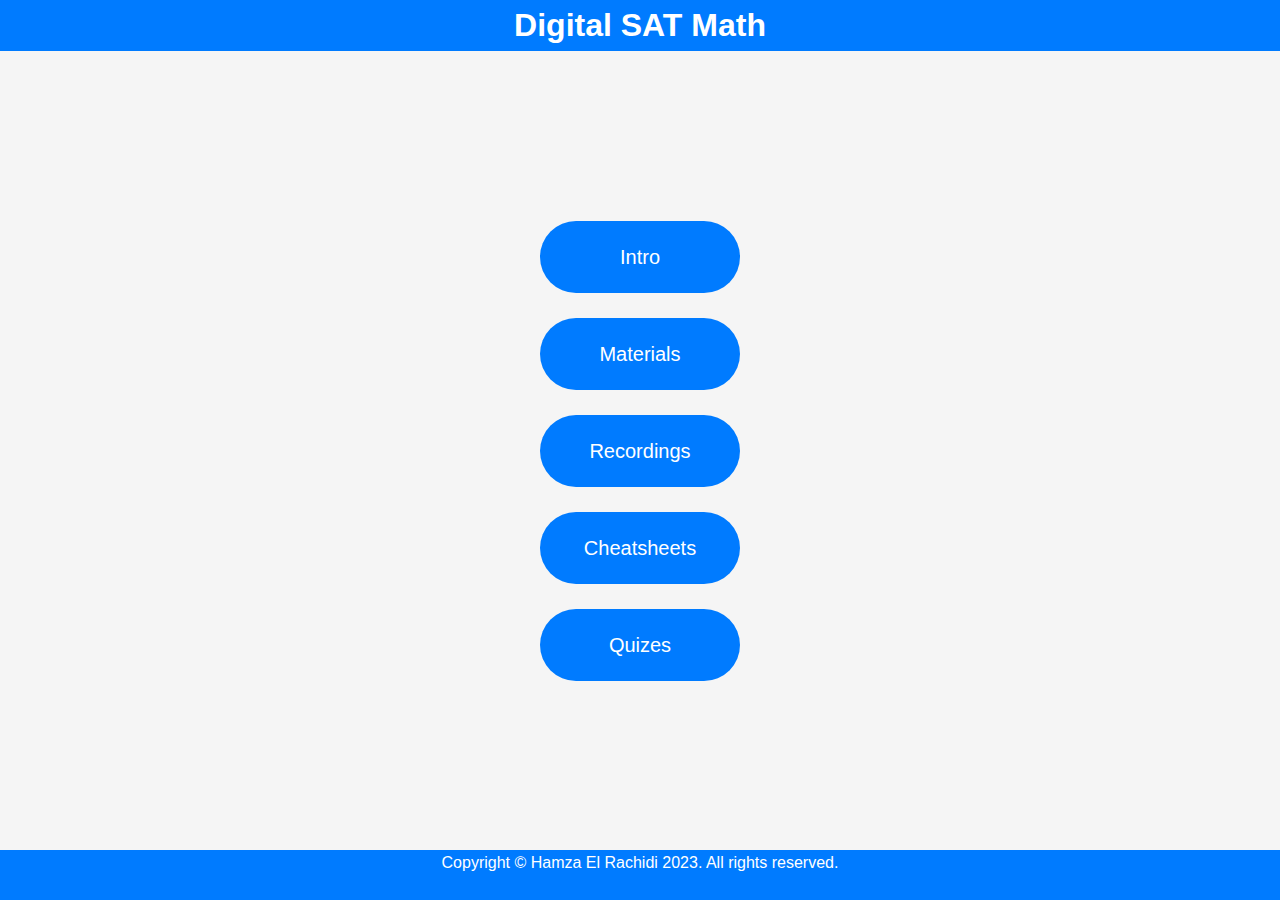
<file: index.html>
<!DOCTYPE html>
<html>
<head>
    <title>Digital SAT Math</title>
    <meta charset="UTF-8">
    <meta name="viewport" content="width=device-width, initial-scale=1.0">
    <link rel="stylesheet" href="styles.css">
</head>
<body>
    <header>
        <h1><a class="x" href="index.html">Digital SAT Math</a></h1>
    </header>

        <main>
            <a href="https://docs.google.com/presentation/d/1U9bHnrRilgvHW5mbd5GLIsUoaGJtqja1DElw6DUSJ6M/edit" class="choices">Intro</a>
            <a href="material.html" class="choices">Materials</a>
            <a href="recordings.html" class="choices">Recordings</a>
            <a href="cheatsheets.html" class="choices">Cheatsheets</a>
            <a href="Quizzes.html" class="choices">Quizes</a>
        </main>
    <footer>
       Copyright ©  Hamza El Rachidi 2023. All rights reserved.
    </footer>
</body>
</html>
</file>
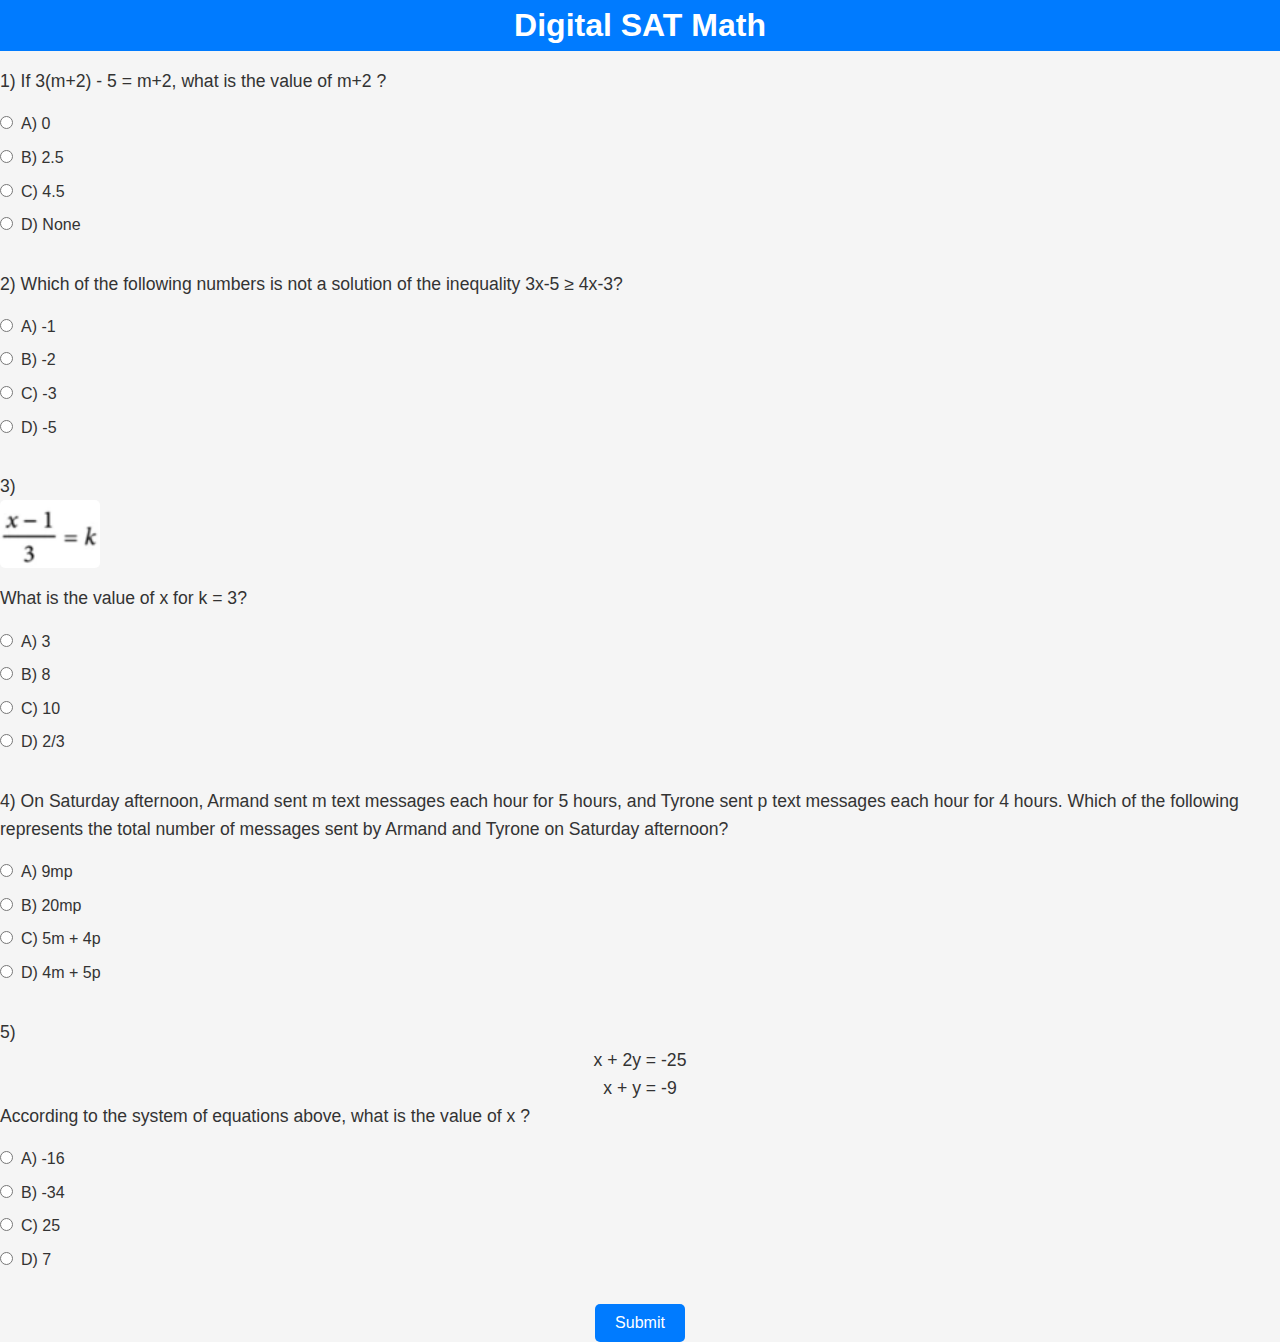
<file: Quiz 1/index.html>
<!DOCTYPE html>
<html lang="en">
<head>
  <meta charset="UTF-8">
  <meta name="viewport" content="width=device-width, initial-scale=1.0">
  <title>Digital SAT Math</title>
  <link rel="stylesheet" href="styles.css">
</head>
<body>
  <header><h1><a class = "x" href="../index.html">Digital SAT Math</a></h1></header>
  <main>
    <!-- Question 1 -->
    <div class="question">
      <p>1) If 3(m+2) - 5 = m+2, what is the value of m+2 ?</p>
      <div class="choices">
        <label><input type="radio" name="q1" value="a">A) 0</label>
        <label><input type="radio" name="q1" value="b">B) 2.5</label>
        <label><input type="radio" name="q1" value="c">C) 4.5</label>
        <label><input type="radio" name="q1" value="d">D) None</label>
      </div>
    </div>

    <!-- Question 2 -->
    <div class="question">
      <p>2) Which of the following numbers is not a solution of the inequality 3x-5 ≥ 4x-3?</p>
      <div class="choices">
        <label><input type="radio" name="q2" value="a">A) -1</label>
        <label><input type="radio" name="q2" value="b">B) -2</label>
        <label><input type="radio" name="q2" value="c">C) -3</label>
        <label><input type="radio" name="q2" value="d">D) -5</label>
      </div>
    </div>

    <!-- Question 3 -->
    <div class="question">
      <!-- Photo for question 3 -->
      <p>3) <img src="img/3.png" alt="Question 3 Photo" class="question-photo"> What is the value of x for k = 3?</p>
      <div class="choices">
        <label><input type="radio" name="q3" value="a">A) 3</label>
        <label><input type="radio" name="q3" value="b">B) 8</label>
        <label><input type="radio" name="q3" value="c">C) 10</label>
        <label><input type="radio" name="q3" value="d">D) 2/3</label>
      </div>
    </div>

    <!-- Question 4 -->
    <div class="question">
      <p>4) On Saturday afternoon, Armand sent m text
        messages each hour for 5 hours, and Tyrone sent p
        text messages each hour for 4 hours. Which of the
        following represents the total number of messages
        sent by Armand and Tyrone on Saturday afternoon?</p>
      <div class="choices">
        <label><input type="radio" name="q4" value="a">A) 9mp</label>
        <label><input type="radio" name="q4" value="b">B) 20mp</label>
        <label><input type="radio" name="q4" value="c">C) 5m + 4p</label>
        <label><input type="radio" name="q4" value="d">D) 4m + 5p</label>
      </div>
    </div>

    <!-- Question 5 -->
    <div class="question">
      <p>5) <span class = "xy">x + 2y = -25 <br>x + y = -9</span>
        According to the system of equations above, what is
        the value of x ?</p>
      <div class="choices">
        <label><input type="radio" name="q5" value="a">A) -16</label>
        <label><input type="radio" name="q5" value="b">B) -34</label>
        <label><input type="radio" name="q5" value="c">C) 25</label>
        <label><input type="radio" name="q5" value="d">D) 7</label>
      </div>
    </div>

    <button onclick="calculateScore()">Submit</button>
  </main>
  <script src="script.js"></script>
</body>
</html>
</file>
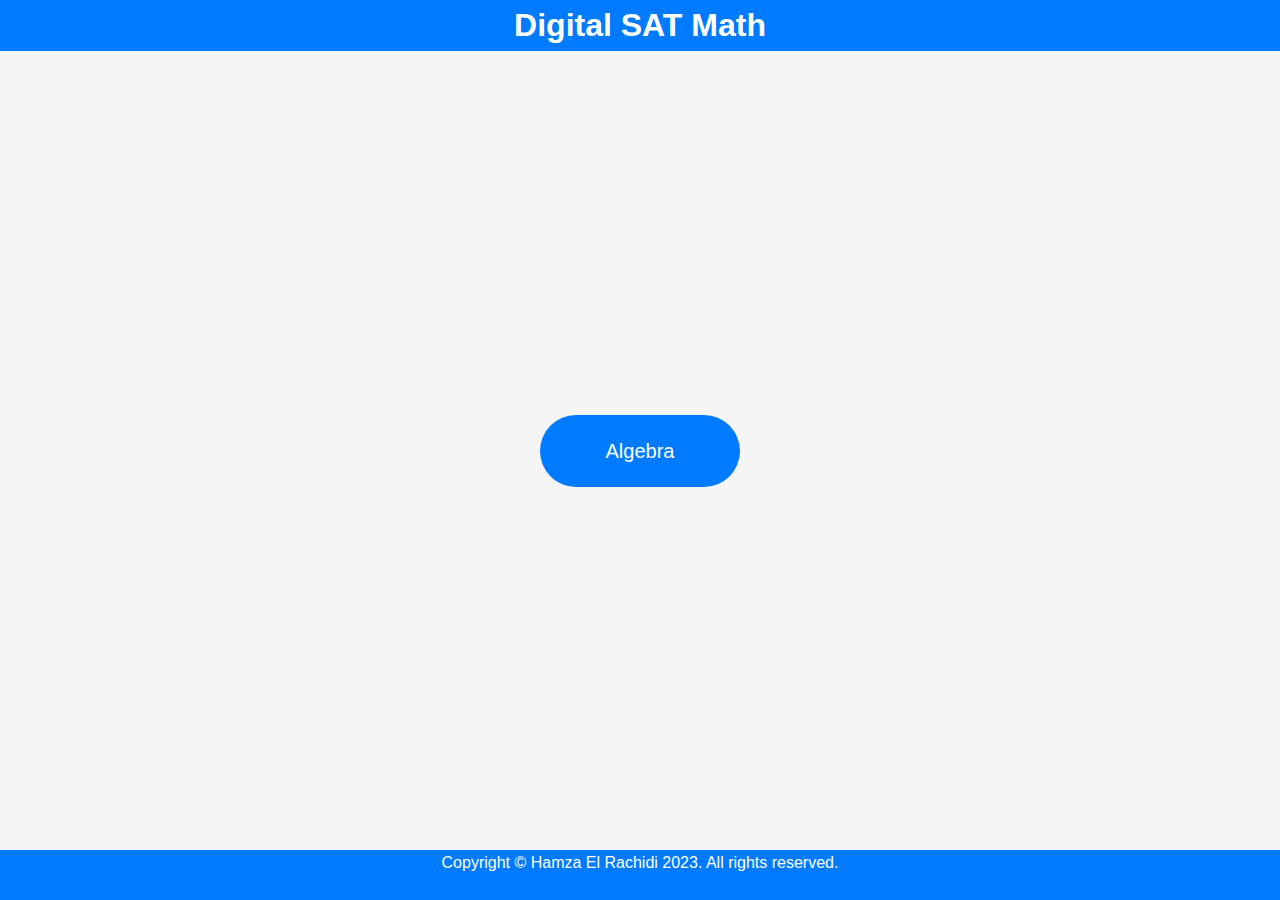
<file: cheatsheets.html>
<!DOCTYPE html>
<html>
    <head>
        <title>Digital SAT Math </title>
        <meta charset="UTF-8">
        <meta name="viewport" content="width=device-width, initial-scale=1.0">
        <link rel = "stylesheet" href = "styles.css">
    </head>
    <body>
        <header><h1><a class = "x" href="index.html">Digital SAT Math</a></h1></header>
        <main>
            <a href="https://docs.google.com/document/d/1Fsu02v1rlzViIV4m_ZiUtPl4UthsK1X5AeTS7bu4U6Q/edit" class = "choices">Algebra</a>
        </main>
        <footer>
            Copyright ©  Hamza El Rachidi 2023. All rights reserved.
        </footer>
    </body>
</html>
</file>
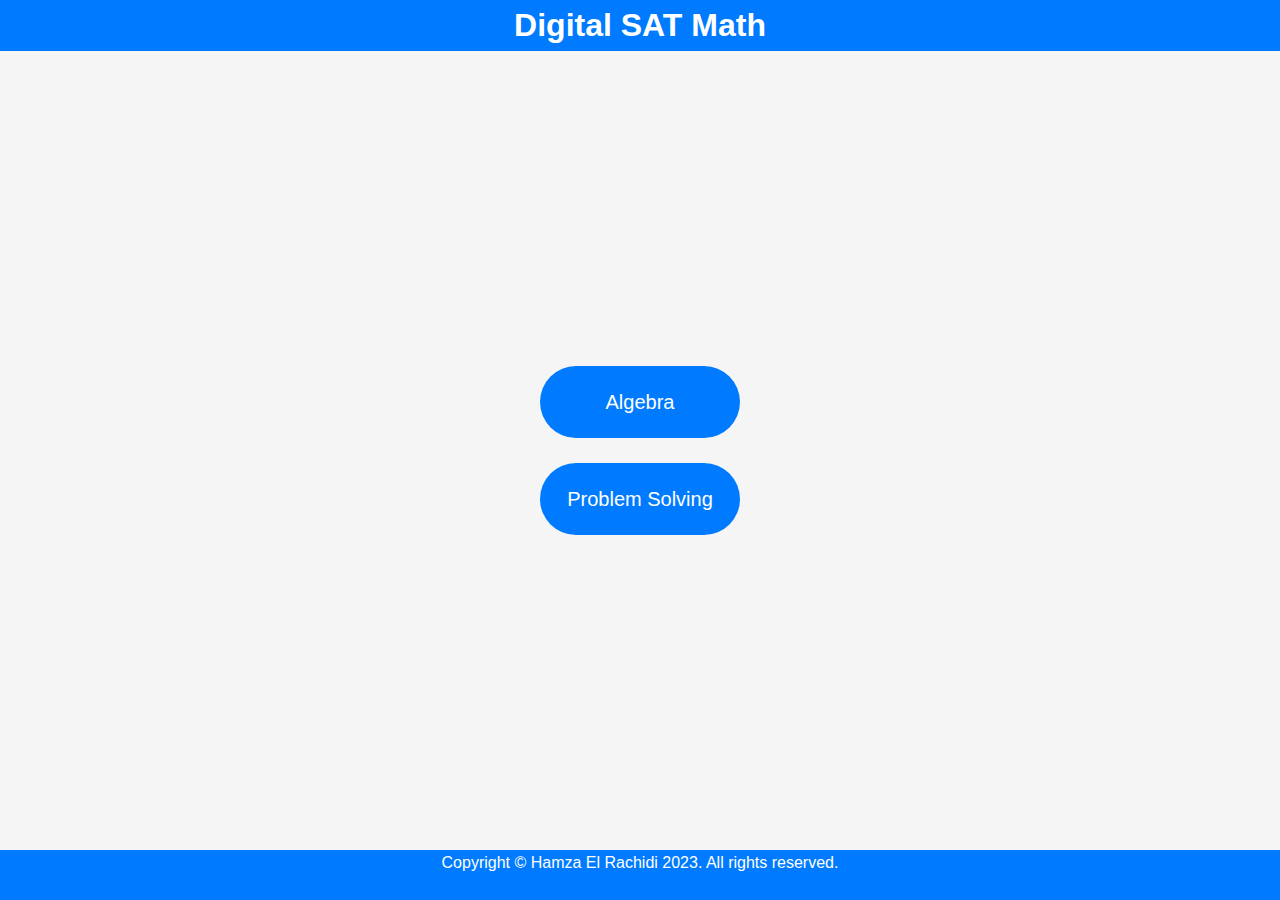
<file: material.html>
<!DOCTYPE html>
<html>
    <head>
        <title>Digital SAT Math </title>
        <meta charset="UTF-8">
        <meta name="viewport" content="width=device-width, initial-scale=1.0">
        <link rel = "stylesheet" href = "styles.css">
    </head>
    <body>
        <header><h1><a class = "x" href="index.html">Digital SAT Math</a></h1></header>
        <main>
            <a href="https://docs.google.com/presentation/d/1P8f6s2Ah4EXjfemAxXC0vXsSD-THBmQSPjVhk2NoqtU/edit?usp=drive_open&ouid=0" class = "choices">Algebra</a>
            <a href="https://docs.google.com/presentation/d/1Iir9pc2WiX0Buu_Uxu0NqobhaBZMpqK-2_MNi7uC92w/edit#slide=id.p" class = "choices">Problem Solving</a>
        </main>
        <footer>
            Copyright ©  Hamza El Rachidi 2023. All rights reserved.
         </footer>
    </body>
</html>
</file>
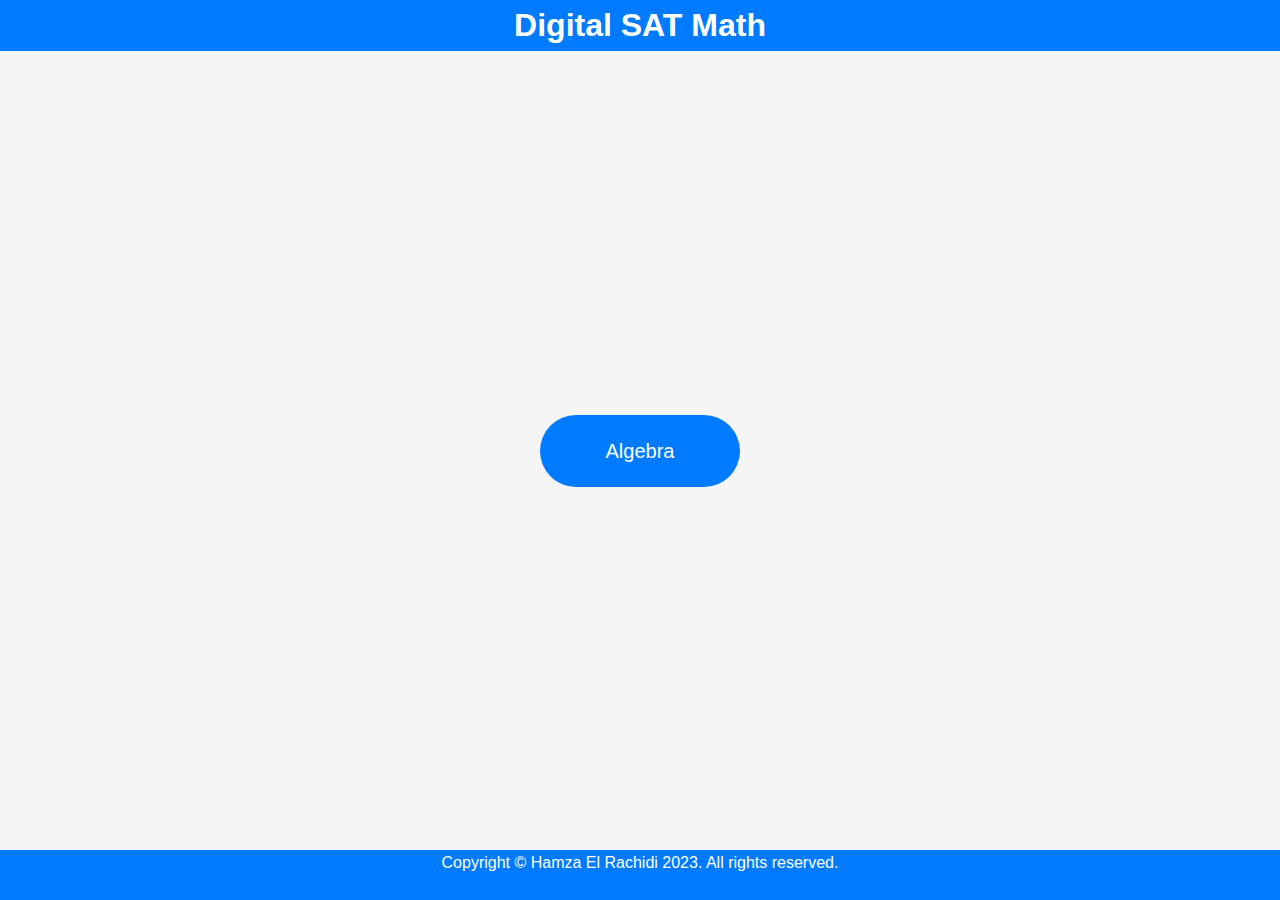
<file: Quizzes.html>
<!DOCTYPE html>
<html>
    <head>
        <title>Digital SAT Math </title>
        <meta charset="UTF-8">
        <meta name="viewport" content="width=device-width, initial-scale=1.0">
        <link rel = "stylesheet" href = "styles.css">
    </head>
    <body>
        <header><h1><a class = "x" href="index.html">Digital SAT Math</a></h1></header>
        <main>
            <a href="Quiz 1/index.html" class = "choices">Algebra</a>
        </main>
        <footer>
            Copyright ©  Hamza El Rachidi 2023. All rights reserved.
         </footer>
    </body>
</html>
</file>
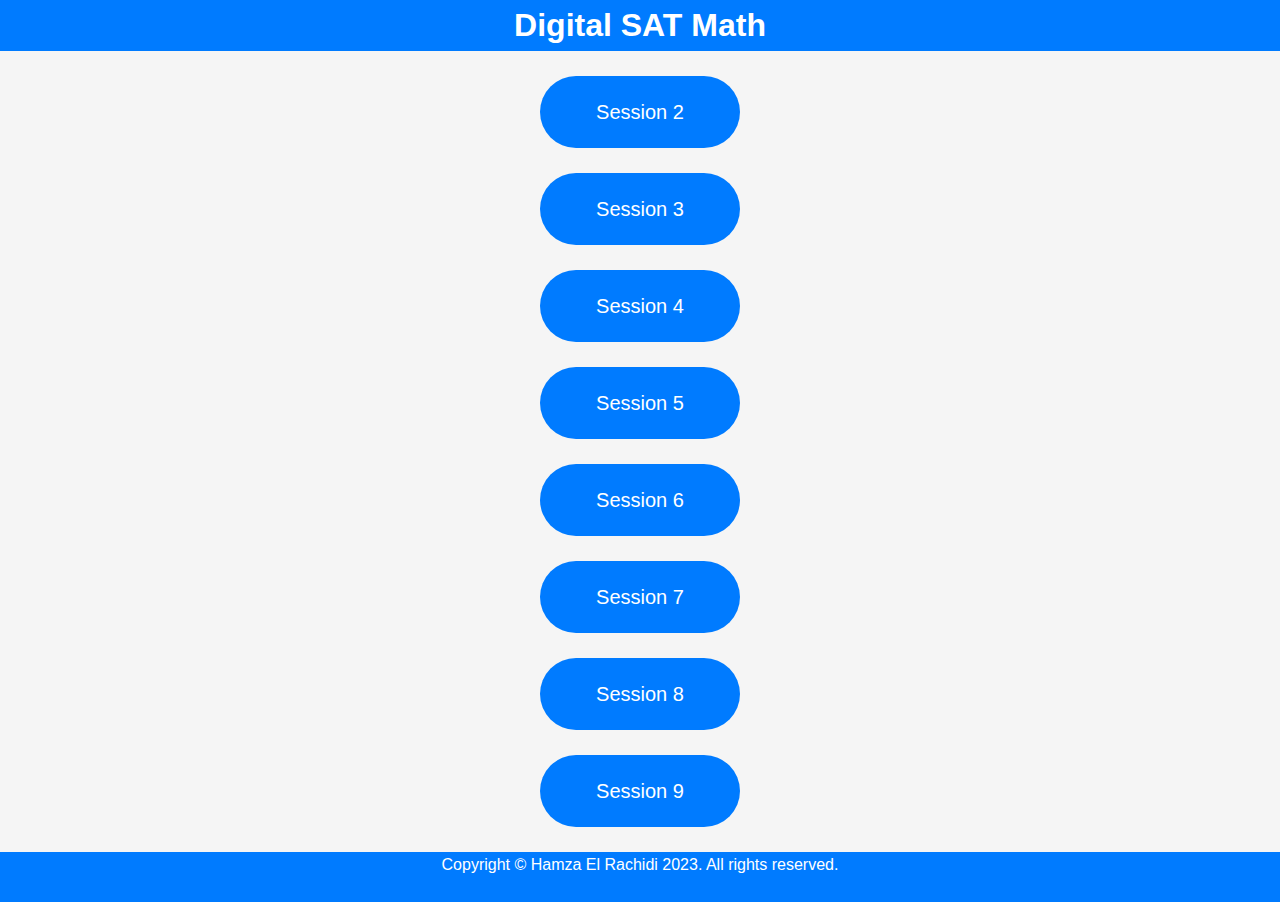
<file: recordings.html>
<!DOCTYPE html>
<html>
    <head>
        <title>Digital SAT Math </title>
        <meta charset="UTF-8">
        <meta name="viewport" content="width=device-width, initial-scale=1.0">
        <link rel = "stylesheet" href = "styles.css">
    </head>
    <body>
        <header><h1><a class = "x" href="index.html">Digital SAT Math</a></h1></header>
        <main>
            <a href="https://tldv.io/app/meetings/64ca5dfce275640013b7ac86" class = "choices">Session 2</a>
            <a href="https://tldv.io/app/meetings/64cbaf01c6cb2400131f6b35/" class = "choices">Session 3</a>
            <a href="https://tldv.io/app/meetings/64ce4fb91a359c00130c88d5/" class = "choices">Session 4</a>
            <a href="https://tldv.io/app/meetings/64d0fc329dcd800013b9caee" class = "choices">Session 5</a>
            <a href="https://tldv.io/app/meetings/64d4f85dcd69bd0013d8801f" class = "choices">Session 6</a>
            <a href="https://tldv.io/app/meetings/64e0d450eb4e5b0013ff7cf1" class = "choices">Session 7</a>
            <a href="https://tldv.io/app/meetings/64e38e2e0859ad0013327151" class = "choices">Session 8</a>
            <a href="https://tldv.io/app/meetings/64e63fa2d099d90013f3331e" class = "choices">Session 9</a>
        </main>
        <footer>
            Copyright ©  Hamza El Rachidi 2023. All rights reserved.
         </footer>
    </body>
</html>
</file>
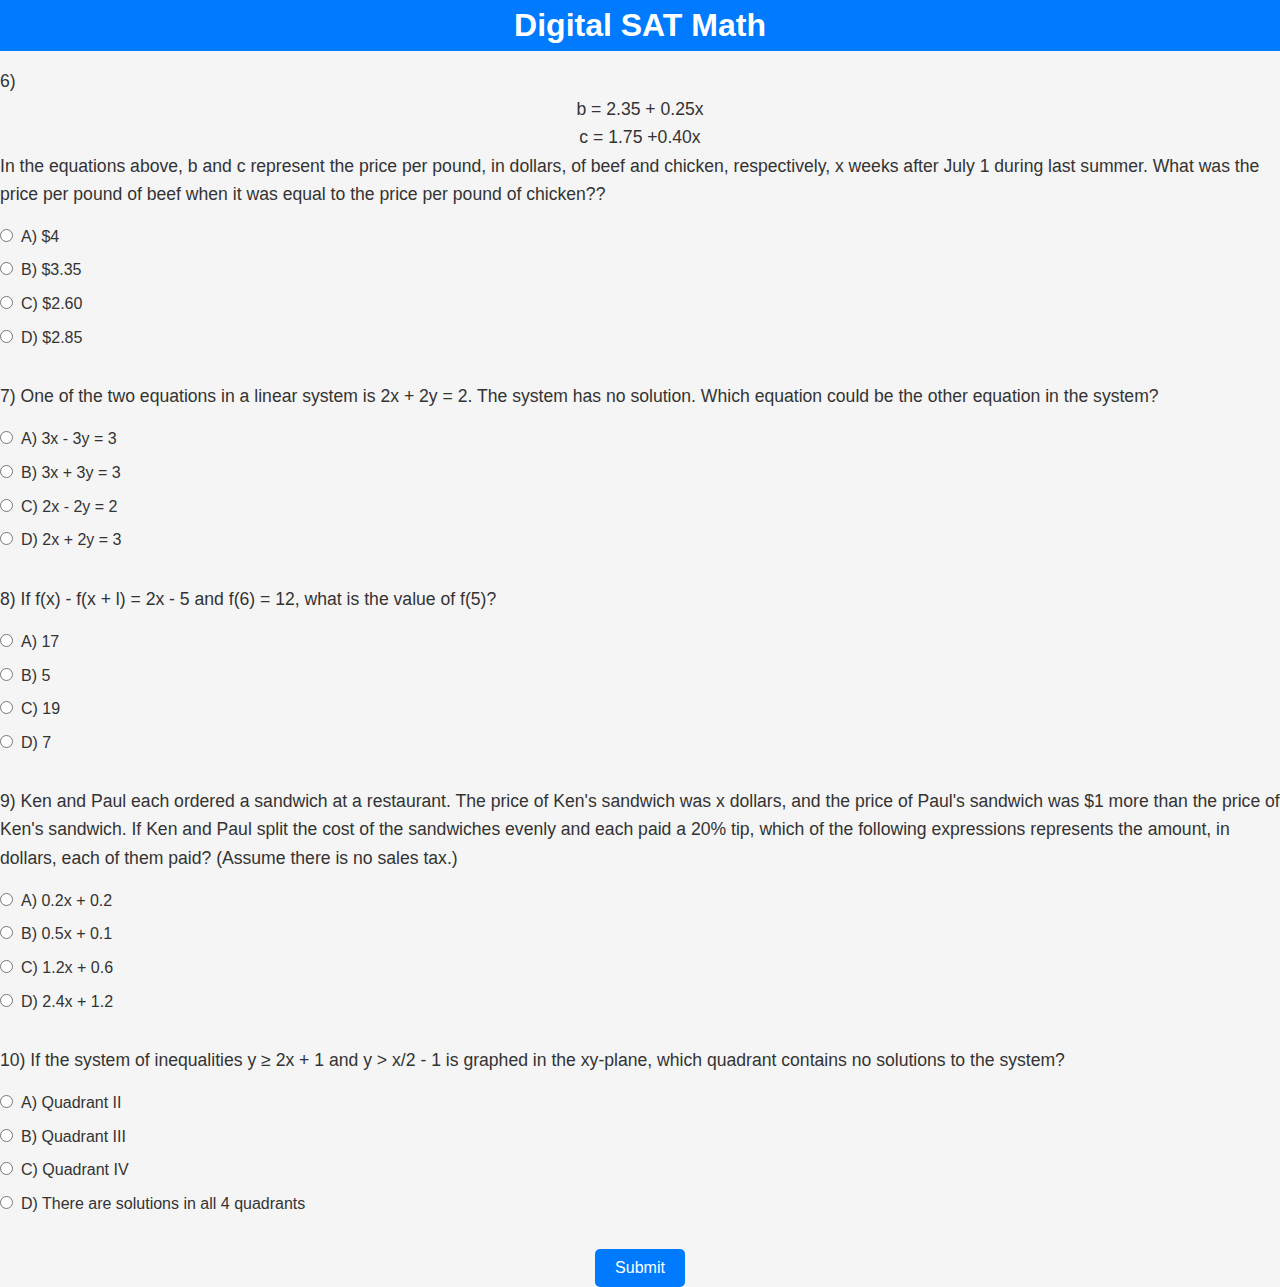
<file: Quiz 1/page2.html>
<!DOCTYPE html>
<html lang="en">
<head>
    <meta charset="UTF-8">
    <meta name="viewport" content="width=device-width, initial-scale=1.0">
    <title>Digital SAT Math</title>
    <link rel="stylesheet" href="styles.css">
</head>
<body>
  <header><h1><a class = "x" href="../index.html">Digital SAT Math</a></h1></header>
  <main>
    <!-- Question 6 -->
    <div class="question">
      <p>6) <span class = "xy">b = 2.35 + 0.25x <br>c = 1.75 +0.40x</span>
        In the equations above, b and c represent the price
        per pound, in dollars, of beef and chicken,
        respectively, x weeks after July 1 during last
        summer. What was the price per pound of beef when
        it was equal to the price per pound of chicken??</p>
      <div class="choices">
        <label><input type="radio" name="q6" value="a">A) $4</label>
        <label><input type="radio" name="q6" value="b">B) $3.35</label>
        <label><input type="radio" name="q6" value="c">C) $2.60</label>
        <label><input type="radio" name="q6" value="d">D) $2.85</label>
      </div>
    </div>

    <!-- Question 7 -->
    <div class="question">
      <!-- Photo for question 7 -->
      <p>7) One of the two equations in a linear system is
        2x + 2y = 2. The system has no solution. Which
        equation could be the other equation in the system?</p>
      <div class="choices">
        <label><input type="radio" name="q7" value="a">A) 3x - 3y = 3</label>
        <label><input type="radio" name="q7" value="b">B) 3x + 3y = 3</label>
        <label><input type="radio" name="q7" value="c">C) 2x - 2y = 2</label>
        <label><input type="radio" name="q7" value="d">D) 2x + 2y = 3</label>
      </div>
    </div>

    <!-- Question 8 -->
    <div class="question">
      <p>8) If f(x) - f(x + l) = 2x - 5 and f(6) = 12, what is
        the value of f(5)?</p>
      <div class="choices">
        <label><input type="radio" name="q8" value="a">A) 17</label>
        <label><input type="radio" name="q8" value="b">B) 5</label>
        <label><input type="radio" name="q8" value="c">C) 19</label>
        <label><input type="radio" name="q8" value="d">D) 7</label>
      </div>
    </div>

    <!-- Question 9 -->
    <div class="question">
      <p>9) Ken and Paul each ordered a sandwich at a
        restaurant. The price of Ken's sandwich was
        x dollars, and the price of Paul's sandwich was $1
        more than the price of Ken's sandwich. If Ken and
        Paul split the cost of the sandwiches evenly and each
        paid a 20% tip, which of the following expressions
        represents the amount, in dollars, each of them paid?
        (Assume there is no sales tax.)</p>
      <div class="choices">
        <label><input type="radio" name="q9" value="a">A) 0.2x + 0.2</label>
        <label><input type="radio" name="q9" value="b">B) 0.5x + 0.1</label>
        <label><input type="radio" name="q9" value="c">C) 1.2x + 0.6</label>
        <label><input type="radio" name="q9" value="d">D) 2.4x + 1.2</label>
      </div>
    </div>

    <!-- Question 10 -->
    <div class="question">
      <p>10) If the system of inequalities y ≥ 2x + 1 and
        y > x/2 - 1 is graphed in the xy-plane, which
        quadrant contains no solutions to the system?</p>
      <div class="choices">
        <label><input type="radio" name="q10" value="a">A) Quadrant II</label>
        <label><input type="radio" name="q10" value="b">B) Quadrant III</label>
        <label><input type="radio" name="q10" value="c">C) Quadrant IV</label>
        <label><input type="radio" name="q10" value="d">D) There are solutions in all 4 quadrants</label>
      </div>
    </div>

    <button onclick="calculateSecondPageScore()">Submit</button>
  </main>
  <script src="script.js"></script>
</body>
</html>
</file>
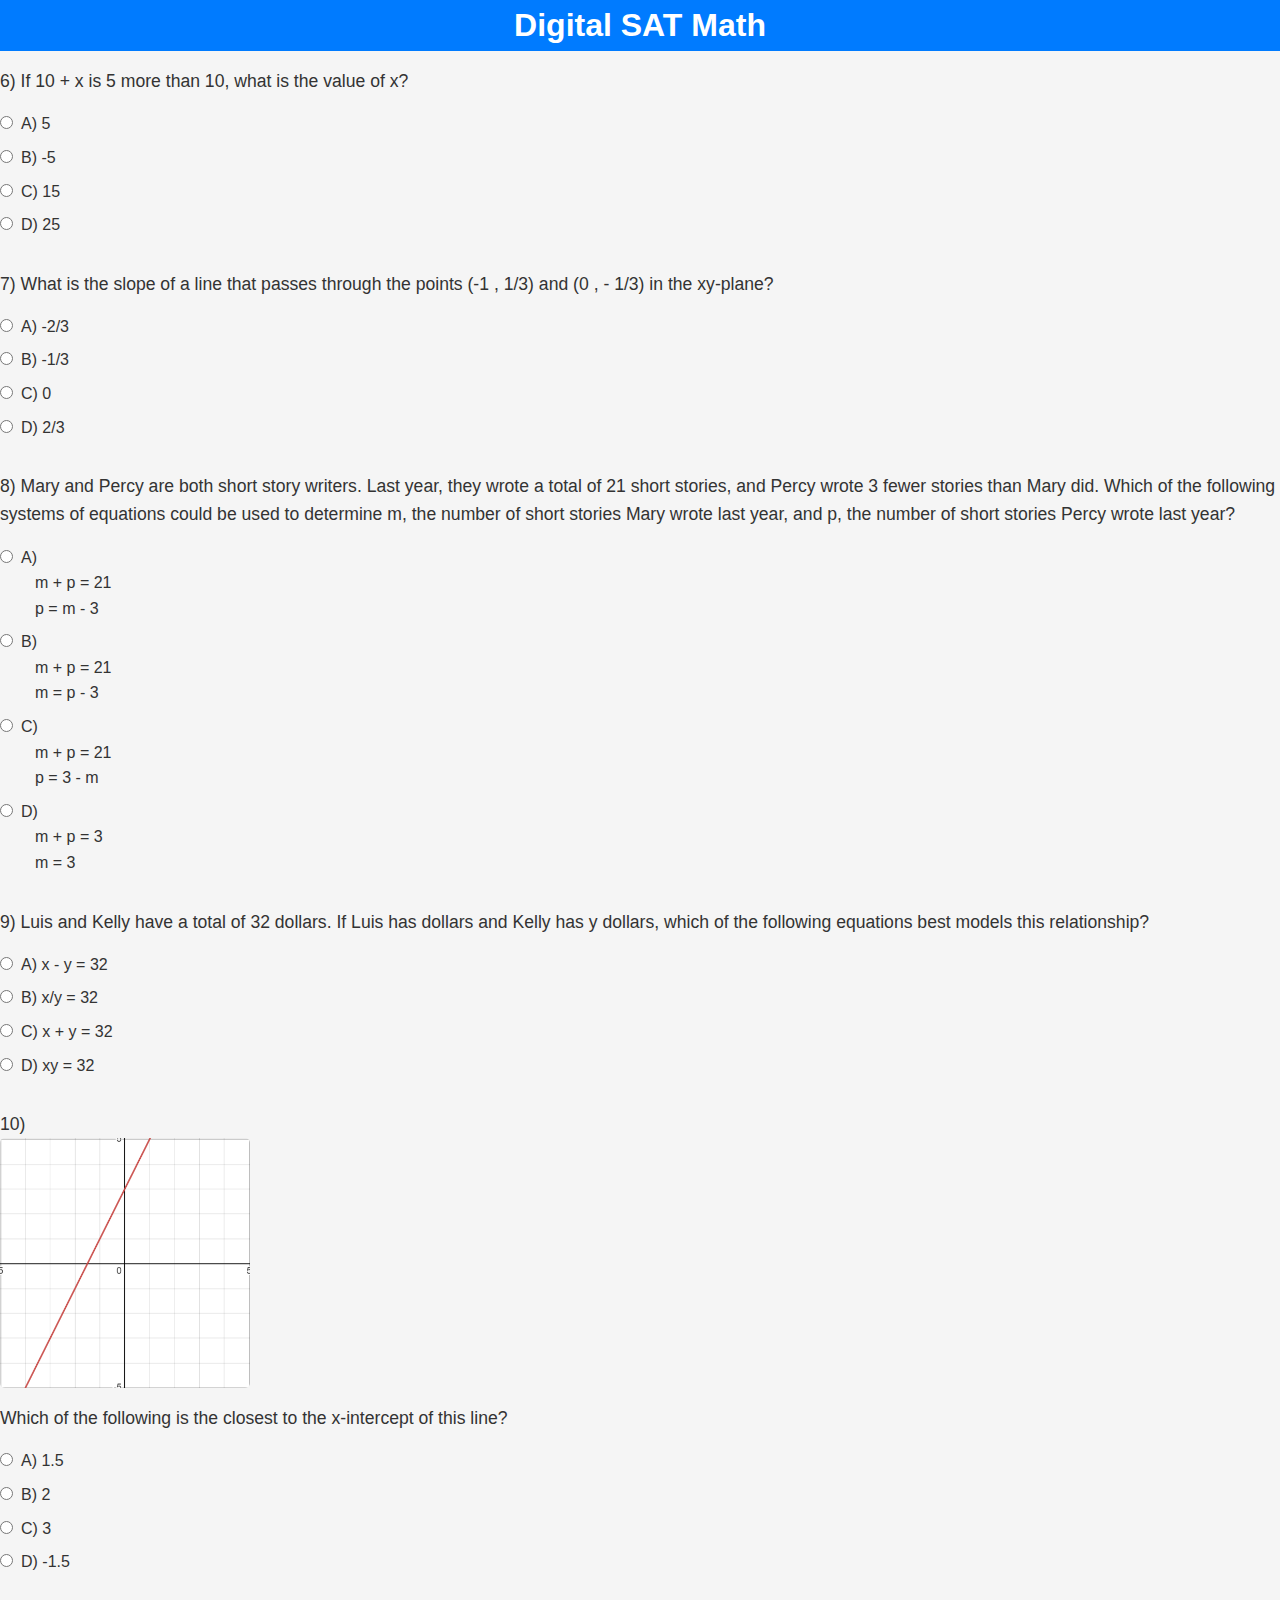
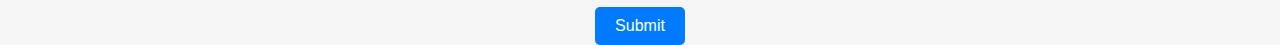
<file: Quiz 1/page3.html>
<!DOCTYPE html>
<html lang="en">
<head>
    <meta charset="UTF-8">
    <meta name="viewport" content="width=device-width, initial-scale=1.0">
    <title>Digital SAT Math</title>
    <link rel="stylesheet" href="styles.css">
</head>
<body>
  <header><h1><a class = "x" href="../index.html">Digital SAT Math</a></h1></header>
  <main>
    <!-- Question 11 -->
    <div class="question">
      <p>6) If 10 + x is 5 more than 10, what is the value of x?</p>
      <div class="choices">
        <label><input type="radio" name="q11" value="a">A) 5</label>
        <label><input type="radio" name="q11" value="b">B) -5</label>
        <label><input type="radio" name="q11" value="c">C) 15</label>
        <label><input type="radio" name="q11" value="d">D) 25</label>
      </div>
    </div>

    <!-- Question 12 -->
    <div class="question">
      <p>7) What is the slope of a line that passes through the points (-1 , 1/3) and (0 , - 1/3)
        in the xy-plane?
      </p>
      <div class="choices">
        <label><input type="radio" name="q12" value="a">A) -2/3</label>
        <label><input type="radio" name="q12" value="b">B) -1/3</label>
        <label><input type="radio" name="q12" value="c">C) 0</label>
        <label><input type="radio" name="q12" value="d">D) 2/3</label>
      </div>
    </div>

    <!-- Question 13 -->
    <div class="question">
      <p>8) Mary and Percy are both short story writers. Last
        year, they wrote a total of 21 short stories, and
        Percy wrote 3 fewer stories than Mary did. Which
        of the following systems of equations could be
        used to determine m, the number of short stories
        Mary wrote last year, and p, the number of short
        stories Percy wrote last year?</p>
      <div class="choices">
        <label><input type="radio" name="q13" value="a">A) <span class = "xz">m + p = 21 <br> p = m - 3</span></label>
        <label><input type="radio" name="q13" value="b">B) <span class = "xz">m + p = 21 <br>m = p - 3</span></label>
        <label><input type="radio" name="q13" value="c">C) <span class = "xz">m + p = 21 <br>p = 3 - m</span></label>
        <label><input type="radio" name="q13" value="d">D) <span class = "xz">m + p = 3 <br> m = 3</span></label>
      </div>
    </div>

    <!-- Question 14 -->
    <div class="question">
      <p>9) Luis and Kelly have a total of 32 dollars. If Luis has
        dollars and Kelly has y dollars, which of the
        following equations best models this relationship?</p>
      <div class="choices">
        <label><input type="radio" name="q14" value="a">A) x - y = 32</label>
        <label><input type="radio" name="q14" value="b">B) x/y = 32</label>
        <label><input type="radio" name="q14" value="c">C) x + y = 32</label>
        <label><input type="radio" name="q14" value="d">D) xy = 32</label>
      </div>
    </div>

    <!-- Question 15 -->
    <div class="question">
      <!-- Photo for question 15 -->
      <p>10)  <img src="img/10.png" alt="Question 15 Photo" class="question-photo1">Which of the following is the closest to the x-intercept of this line?</p>
      <div class="choices">
        <label><input type="radio" name="q15" value="a">A) 1.5</label>
        <label><input type="radio" name="q15" value="b">B) 2</label>
        <label><input type="radio" name="q15" value="c">C) 3</label>
        <label><input type="radio" name="q15" value="d">D) -1.5</label>
      </div>
    </div>

    <button onclick="calculateThirdPageScore()">Submit</button>
  </main>
  <script src="script.js"></script>
</body>
</html>
</file>
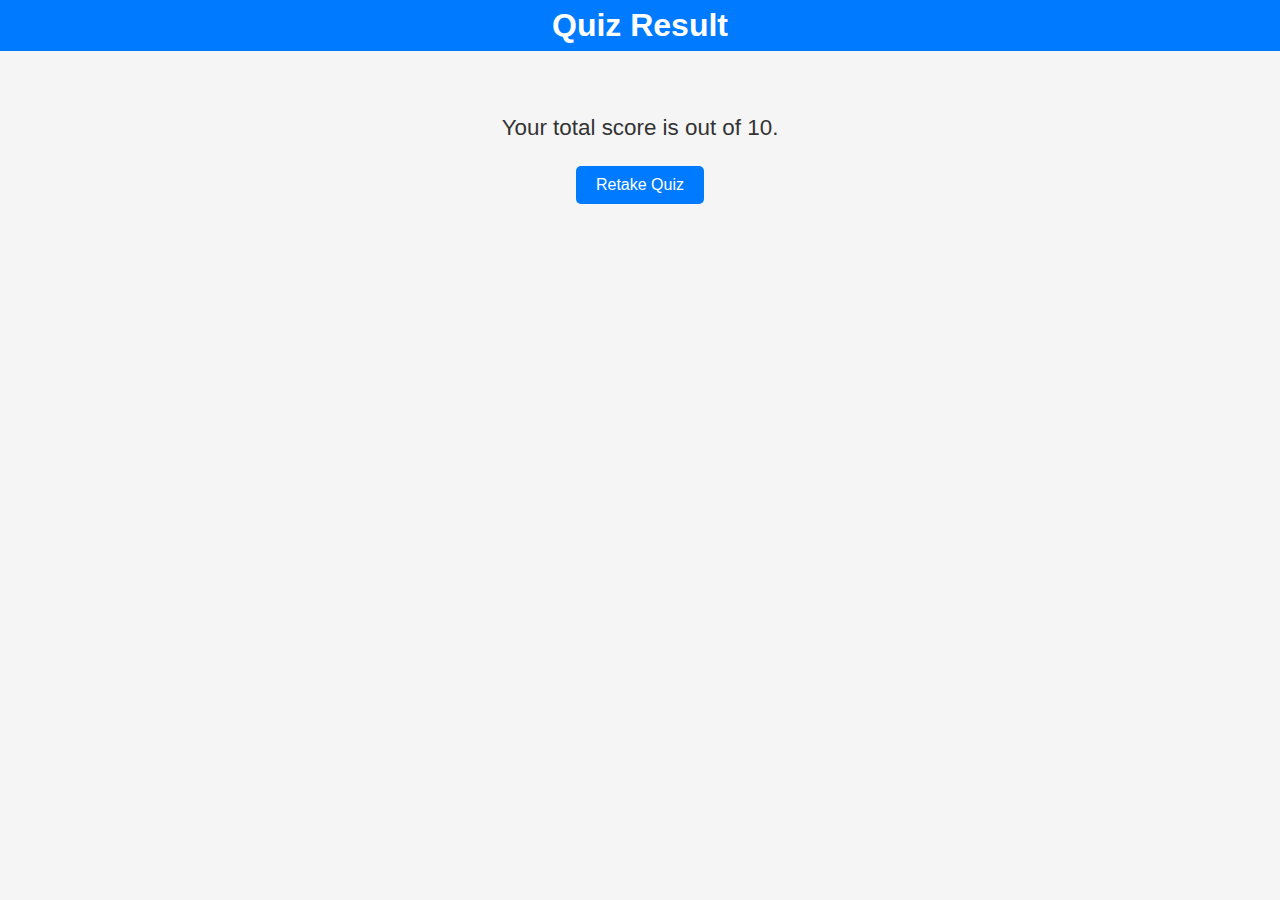
<file: Quiz 1/result.html>
<!DOCTYPE html>
<html lang="en">
<head>
  <meta charset="UTF-8">
  <meta name="viewport" content="width=device-width, initial-scale=1.0">
  <title>Quiz Result</title>
  <link rel="stylesheet" href="styles.css">
</head>
<body>
  <header>
    <h1>Quiz Result</h1>
  </header>
  <main class="container result-content">
    <p>Your total score is <span id="total-score"></span> out of 10.</p>
    <button onclick="goToStartPage()">Retake Quiz</button>
  </main>
  <script src="script.js"></script>
</body>
</html>
</file>
<file: styles.css>
* {
  box-sizing: border-box;
  margin: 0;
  padding: 0;
}

body {
  font-family: Arial, sans-serif;
  line-height: 1.6;
  background-color: #f5f5f5;
  color: #333;
  display: flex;
  flex-direction: column;
  min-height: 100vh;
}

header {
  width: 100%;
  background-color: #007BFF;
  color: #fff;
  text-align: center;
  margin-bottom: 25px;
}

a {
  text-decoration: none;
  color: white;
}

.x:hover {
  color: #333;
}

.choices {
  display: block;
  width: 200px;
  border-radius: 50px;
  padding: 20px;
  background-color: #007BFF;
  margin-top: 25px;
  text-align: center;
  font-size: 20px;
}

.choices:last-child{
  margin-bottom: 25px;
}

.choices:hover {
  background-color: #333;
}


main {
  width: 100%;
  max-width: 600px;
  margin: auto;
  flex-grow: 1;
  display: flex;
  flex-direction: column;
  justify-content: center; /* Vertical centering */
  align-items: center; /* Horizontal centering */
}

footer {
  text-align: center;
  background-color: #007BFF;
  color: white;
  height: 50px;
  margin-top: auto;
}
.choices:first-child{
  margin-top:0;
}
/* Media query for mobile devices */
@media screen and (max-width: 600px) {
  .choices {
    width: 100%;
    max-width: 400px;
  }
}
</file>
<file: Quiz 1/styles.css>
/* Reset default styles for all elements */
* {
    box-sizing: border-box;
    margin: 0;
    padding: 0;
  }
a {
  text-decoration: none;
  color: white;

}
.x:hover{
  color: #333;
}
body {
  font-family: Arial, sans-serif;
  line-height: 1.6;
  background-color: #f5f5f5;
  color: #333;
}
  
header{
    width: 100%;
    background-color: #007BFF;
    color: #fff;
    text-align: center;
    height: auto;
}
  
  .container {
    max-width: 800px;
    margin: 0 auto;
    padding: 1rem;
  }
  
  h1, h2, h3, h4, h5 {
    margin-bottom: 1rem;
  }
  
  .main-content {
    background-color: #fff;
    box-shadow: 0 0 10px rgba(0, 0, 0, 0.1);
    border-radius: 5px;
    padding: 2rem;
    margin-top: 1rem;
  }
  
  p {
    font-size: 1.1rem;
    margin-bottom: 1rem;
  }
  
  .question {
    margin-bottom: 2rem;
  }
  
  .question-photo {
    width: 100px;
    height: auto;
    display: block;
    border-radius: 5px;
    margin-bottom: 1rem;
  }
  .question-photo1 {
    width: 250px;
    height: auto;
    display: block;
    border-radius: 5px;
    margin-bottom: 1rem;
  }
  .choices label {
    display: block;
    margin-bottom: 0.5rem;
  }
  
  .choices input[type="radio"] {
    margin-right: 0.5rem;
  }
  
  button {
    background-color: #007BFF;
    display: flex;
    margin: 0 auto 0 auto;
    color: #fff;
    border: none;
    padding: 10px 20px;
    font-size: 1rem;
    border-radius: 5px;
    cursor: pointer;
    transition: background-color 0.3s ease;
  }
  
  button:hover {
    background-color: #0056b3;
  }
  
  .result-content {
    text-align: center;
    padding: 2rem;
  }
  
  .result-content p {
    font-size: 1.4rem;
  }
  
  .result-content span {
    font-size: 2rem;
    font-weight: bold;
    color: #007BFF;
  }
 .xz{
  display: block;
  margin: auto 35px;
 }
 .xy{
    display: block;
    width: 100%;
    text-align: center;
 }
</file>
